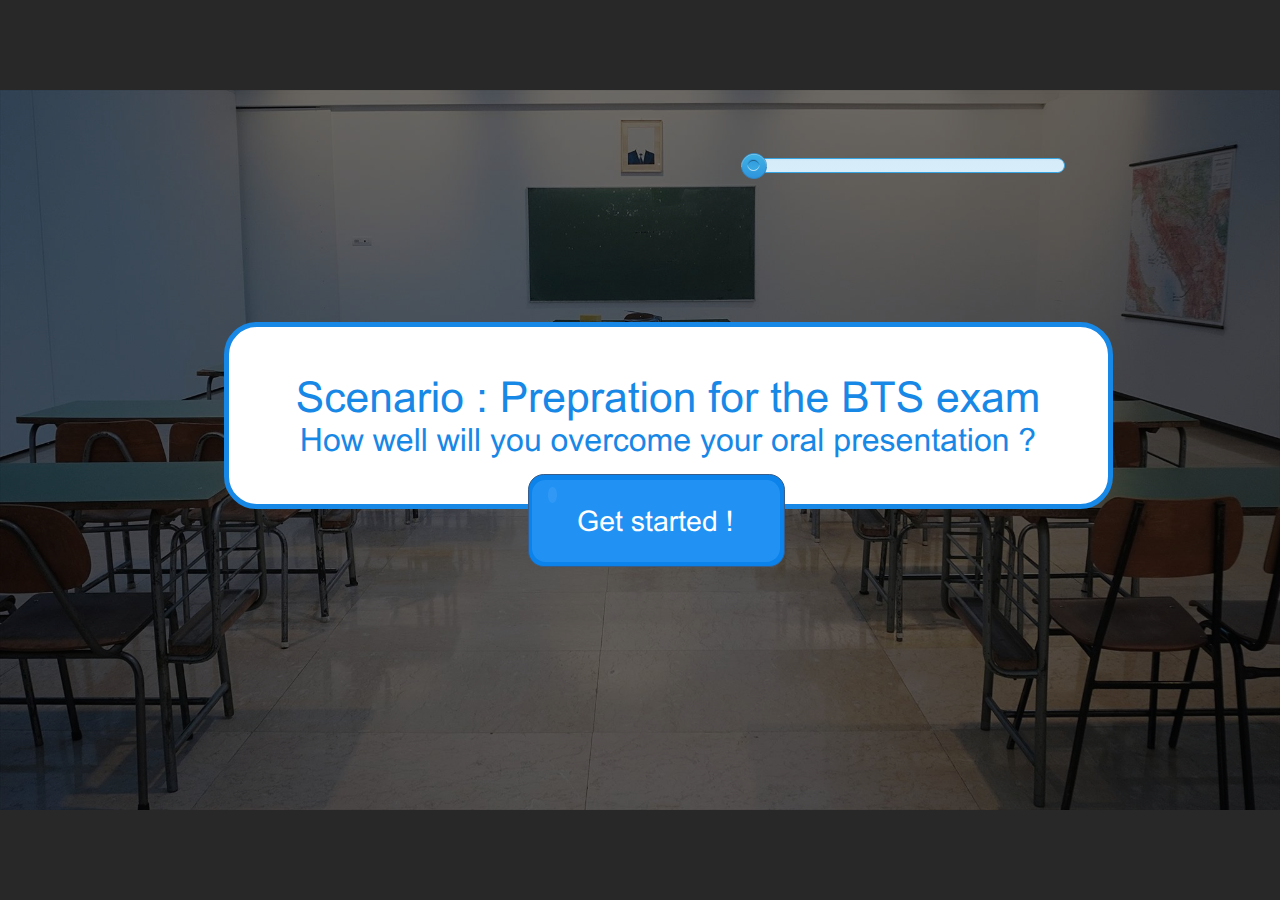
<file: index.html>
﻿<!doctype html>
<html lang="fr-FR">
<head>
  <meta charset="utf-8">
  <!-- Créé à l'aide de Storyline 360 - http://www.articulate.com  -->
  <!-- version: 3.80.31058.0 -->
  <title>BTS Preparation Anglais</title>
  <meta http-equiv="x-ua-compatible" content="IE=edge"/>
  <meta name="viewport" content="width=device-width,initial-scale=1,user-scalable=no,shrink-to-fit=no,minimal-ui"/>
  <meta name="apple-mobile-web-app-capable" content="yes"/>
  <style>
    html, body { height: 100%; padding: 0; margin: 0 }
    #app { height: 100%; width: 100%; }
  </style>

  <script>
    window.DS = {};
    window.globals = {
      DATA_PATH_BASE: '',
      HAS_FRAME: true,
      HAS_SLIDE: true,

      lmsPresent: false,
      tinCanPresent: false,
      cmi5Present: false,
      aoSupport: false,
      scale: 'noscale',
      captureRc: false,
      browserSize: 'optimal',
      bgColor: '#282828',
      features: 'ConnectionMessages,DropIn1,DropIn2,DropIn3,DropIn4,DropIn5,FullScreenToggle,HyperlinkHoverStateFix,LayerPresentAsDialog,MultipleQuizTracking,UpdatedThemeEditor',
      themeName: 'unified',
      preloaderColor: '#FFFFFF',
      suppressAnalytics: false,
      productChannel: 'stable',
      publishSource: 'storyline',
      aid: 'aid|3b5ae5a7-7839-450f-96aa-732e808370c3',
      cid: '928cc772-7557-4fa3-a72b-cc116b6e6fbd',
      playerVersion: '3.80.31058.0',
      publishTimestamp: '2023-10-14T09:15:13.9308254Z',
      maxIosVideoElements: 10,
      connectionSettings: { message: 'Vous%20%C3%AAtes%20hors%20ligne.%20Tentative%20de%20reconnexion...', useDarkTheme: false, mode: 'disabled' },

      
      parseParams: function(qs) {
        if (window.globals.parsedParams != null) {
          return window.globals.parsedParams;
        }
        qs = (qs || window.location.search.substr(1)).split('+').join(' ');
        var params = {},
            tokens,
            re = /[?&]?([^=]+)=([^&]*)/g;

        while (tokens = re.exec(qs)) {
          params[decodeURIComponent(tokens[1]).trim()] =
            decodeURIComponent(tokens[2]).trim();
        }
        window.globals.parsedParams = params;
        return params;
      }

    };
  </script>
  <script>
    var isIe11 = ('ActiveXObject' in window || window.MSBlobBuilder != null)
      && window.msCrypto != null && !window.ActiveXObject;
    if (isIe11) {
      window.globals.unsupportedBrowser = true;
      document.write(atob('[base64]'));
    }
  </script>
  
  <script>window.THREE = { };</script>
  
</head>
<body style="background: #282828" class="cs-HTML theme-unified">
  <!-- 360 -->
  <script>!function(){var e,i=/iPhone/i,o=/iPod/i,n=/iPad/i,t=/\biOS-universal(?:.+)Mac\b/i,r=/\bAndroid(?:.+)Mobile\b/i,a=/Android/i,d=/(?:SD4930UR|\bSilk(?:.+)Mobile\b)/i,p=/Silk/i,l=/Windows Phone/i,u=/\bWindows(?:.+)ARM\b/i,b=/BlackBerry/i,s=/BB10/i,c=/Opera Mini/i,f=/\b(CriOS|Chrome)(?:.+)Mobile/i,h=/Mobile(?:.+)Firefox\b/i,v=function(e){return void 0!==e&&"MacIntel"===e.platform&&"number"==typeof e.maxTouchPoints&&e.maxTouchPoints>1&&"undefined"==typeof MSStream};e=function(e){var m={userAgent:"",platform:"",maxTouchPoints:0};e||"undefined"==typeof navigator?"string"==typeof e?m.userAgent=e:e&&e.userAgent&&(m={userAgent:e.userAgent,platform:e.platform,maxTouchPoints:e.maxTouchPoints||0}):m={userAgent:navigator.userAgent,platform:navigator.platform,maxTouchPoints:navigator.maxTouchPoints||0};var g=m.userAgent,y=g.split("[FBAN");void 0!==y[1]&&(g=y[0]),void 0!==(y=g.split("Twitter"))[1]&&(g=y[0]);var A=function(e){return function(i){return i.test(e)}}(g),w={apple:{phone:A(i)&&!A(l),ipod:A(o),tablet:!A(i)&&(A(n)||v(m))&&!A(l),universal:A(t),device:(A(i)||A(o)||A(n)||A(t)||v(m))&&!A(l)},amazon:{phone:A(d),tablet:!A(d)&&A(p),device:A(d)||A(p)},android:{phone:!A(l)&&A(d)||!A(l)&&A(r),tablet:!A(l)&&!A(d)&&!A(r)&&(A(p)||A(a)),device:!A(l)&&(A(d)||A(p)||A(r)||A(a))||A(/\bokhttp\b/i)},windows:{phone:A(l),tablet:A(u),device:A(l)||A(u)},other:{blackberry:A(b),blackberry10:A(s),opera:A(c),firefox:A(h),chrome:A(f),device:A(b)||A(s)||A(c)||A(h)||A(f)},any:!1,phone:!1,tablet:!1};return w.any=w.apple.device||w.android.device||w.windows.device||w.other.device,w.phone=w.apple.phone||w.android.phone||w.windows.phone,w.tablet=w.apple.tablet||w.android.tablet||w.windows.tablet,w}(),"object"==typeof exports&&"undefined"!=typeof module?module.exports=e:"function"==typeof define&&define.amd?define((function(){return e})):this.isMobile=e}();
    window.isMobile.apple.tablet = window.isMobile.apple.tablet ||
      (navigator.platform === 'MacIntel' && navigator.maxTouchPoints > 1);
    window.isMobile.apple.device = window.isMobile.apple.device || window.isMobile.apple.tablet;
    window.isMobile.tablet = window.isMobile.tablet || window.isMobile.apple.tablet;
    window.isMobile.any = window.isMobile.any || window.isMobile.apple.tablet;
  </script>

  <div id="focus-sink" tabindex="-1"></div>

  <div id="preso"></div>
  <script>
    (function() {

      var classTypes = [ 'desktop', 'mobile', 'phone', 'tablet' ];

      var addDeviceClasses = function(prefix, testObj) {
        var curr, i;
        for (i = 0; i < classTypes.length; i++) {
          curr = classTypes[i];
          if (testObj[curr]) {
            document.body.classList.add(prefix + curr);
          }
        }
      };

      var params = window.globals.parseParams(),
          isDevicePreview = params.devicepreview === '1',
          isPhoneOverride = params.deviceType === 'phone' || (isDevicePreview && params.phone == '1'),
          isTabletOverride = (params.deviceType === 'tablet' || isDevicePreview) && !isPhoneOverride,
          isMobileOverride = isPhoneOverride || isTabletOverride;

      var deviceView = {
        desktop: !window.isMobile.any && !isMobileOverride,
        mobile: window.isMobile.any || isMobileOverride,
        phone: isPhoneOverride || (window.isMobile.phone && !isTabletOverride),
        tablet: isTabletOverride || window.isMobile.tablet
      };

      window.globals.deviceView = deviceView;
      window.isMobile.desktop = !window.isMobile.any;
      window.isMobile.mobile = window.isMobile.any;

      addDeviceClasses('view-', deviceView);

    })();
  </script>
  
  <script src='story_content/user.js' type=text/javascript></script>
  <div class="slide-loader"></div>

  <script>
    var doc = document, loader = doc.body.querySelector('.slide-loader'); [ 1, 2, 3 ].forEach(function(n) { var d = doc.createElement('div'); d.style.backgroundColor = window.globals.preloaderColor; d.classList.add('mobile-loader-dot'); d.classList.add('dot' + n); loader.appendChild(d); });
  </script>

  <div class="mobile-load-title-overlay" style="display: none">
    <div class="mobile-load-title">BTS Preparation Anglais</div>
  </div>

  <div class="mobile-chrome-warning"></div>

  
<style>
  .warn-connection-dialog {
    display: none;
    background: transparent;
    pointer-events: all;
    position: fixed;
    left: 0;
    top: 0;
    width: 100%;
    height: 100%;
    z-index: 999;
  }

  .warn-connection-content {
    pointer-events: all;
    border-radius: 4px;
    background: white;
    border: 1px solid #E7E7E7;
    color: #333333;
    box-shadow: 0 2px 4px rgba(0, 0, 0, 0.25);
    transition: all 150ms ease-out;
    position: absolute;
    white-space: nowrap;
  }

  .view-phone.is-landscape .warn-connection-content {
    left: 23px;
    bottom: 23px;
  }

  .view-tablet.is-landscape .warn-connection-content {
    left: 50%;
    top: 20px;
    transform: translateX(-50%);
  }

  .is-portrait .warn-connection-content {
    transform: translate(-50%, calc(-100% - 15px));
  }

  .warn-connection-content p {
    display: inline-block;
    margin: 0 8px 0 0;
    line-height: 33px;
    font-size: 11px;
  }

  .warn-connection-content svg {
    position: relative;
    vertical-align: middle;
    margin: 0 2px 2px 8px;
  }

  .view-desktop .warn-connection-content {
    left: 1.5em;
    bottom: 1.5em;
  }

  .view-desktop .warn-connection-content p {
    font-size: 1.1em;
  }

  .is-offline .warn-connection-dialog {
    display: block;
  }

  .is-offline .cs-panel * {
    pointer-events: none !important;
  }

  .is-offline .cs-panel {
    pointer-events: all !important;
  }

  .is-offline #nav-controls * {
    pointer-events: none !important;
  }

  .is-offline #nav-controls {
    pointer-events: all !important;
  }
</style>

<div class="warn-connection-dialog" role="alertdialog" aria-modal="true" tabindex="0" aria-labelledby="warn-connection-message">
  <div class="warn-connection-content">
    <svg width="17" height="15" viewBox="0 0 17 15" xmlns="http://www.w3.org/2000/svg">
      <path fill="#8F0000" stroke="white" d="M16.07,12.98 L15.88,12.23 L9.51,1.21 C8.97,0.26,7.6,0.26,7.06,1.21 L0.69,12.23 C0.15,13.16,0.81,14.36,1.91,14.36 H14.65 C15.47,14.36,16.05,13.7,16.07,12.98 Z"/>
      <path fill="white" stroke="white" d="M8.58,5.5 C8.35,5.28,8.5,5.35,8.21,5.32 C8.09,5.35,7.97,5.49,7.96,5.67 C7.97,5.79,7.98,5.92,7.98,6.04 L7.98,6.04 C7.99,6.17,8,6.31,8.01,6.43 L8.01,6.44 C8.03,6.92,8.06,7.41,8.09,7.9 L8.09,7.9 C8.12,8.39,8.14,8.88,8.17,9.37 C8.17,9.39,8.18,9.42,8.2,9.44 C8.23,9.46,8.25,9.47,8.28,9.47 C8.31,9.47,8.34,9.46,8.35,9.44 C8.37,9.43,8.38,9.4,8.39,9.35 L8.39,9.34 C8.39,9.24,8.4,9.15,8.4,9.05 L8.4,9.05 C8.41,8.96,8.41,8.86,8.42,8.75 C8.43,8.44,8.45,8.12,8.47,7.81 L8.47,7.81 C8.49,7.49,8.51,7.18,8.53,6.87 C8.55,6.46,8.56,6.05,8.59,5.64 L8.6,5.62 C8.6,5.57,8.59,5.53,8.58,5.5 L8.21,5.32 Z"/>
      <circle fill="white" stroke="white" cx="8.3" cy="11.35" r="0.3"/>
    </svg>
    <p id="warn-connection-message">You are offline. Trying to reconnect...</p>
  </div>
</div>

<script>
  (function() {
    window.DS.connection = {
      warningShown: false,
      assets: {},
      loadingAssetGroup: false,
      retryDelay: 500
    };

    var connectionSettings = window.globals.connectionSettings || {};

    // The `window.globals.features` variable must be set in `webpack.dev.config` when testing locally - it is not enough
    // to have it in the data - but it must be set there as well.
    var useConnectionMessages = window.AbortController != null &&
      window.location.protocol != 'file:' &&
      window.globals.features.indexOf('ConnectionMessages') != -1 &&
      connectionSettings.mode === 'normal';

    window.DS.connection.useConnectionMessages = useConnectionMessages;

    var assetCount = 0;
    var checkLoadedId;


    if (useConnectionMessages && connectionSettings != null) {
      var contentEl = document.querySelector('.warn-connection-content');
      var messageEl = contentEl.querySelector('p');

      if (connectionSettings.useDarkTheme) {
        contentEl.style.borderColor = '#BABBBA';
        contentEl.style.backgroundColor = '#282828';
        contentEl.style.color = '#FFFFFF';
      }

      if (connectionSettings.message != null) {
        messageEl.textContent = window.decodeURIComponent(connectionSettings.message);
      }
    }

    function checkAssetsReady() {
      for (var i in DS.connection.assets) {
        if (!DS.connection.assets[i].success) {
          return false;
        }
      }
      return true;
    }

    function stopAssetGroup() {
      if (!useConnectionMessages) { return; }

      assetCount = 0;

      DS.connection.oldAssetGroup = DS.connection.assets;
      DS.connection.assets = {};
      DS.connection.loadingAssetGroup = false;
      clearInterval(checkLoadedId);
    }

    function startAssetGroup() {
      if (!useConnectionMessages) { return; }
      var ticks = 0;
      clearInterval(checkLoadedId);
      checkLoadedId = setInterval(function() {
        var loaded = 0;
        if (assetCount === 0 && loaded === 0) {
          clearInterval(checkLoadedId);
          return;
        }

        for (var i in DS.connection.assets) {
          if (DS.connection.assets[i].success) {
            loaded++;
          }
        }

        if (assetCount === loaded && checkAssetsReady()) {
          for (var i in DS.connection.assets) {
            if (DS.connection.assets[i].action) {
              DS.connection.assets[i].action();
            }
          }
          hideWarning();
          stopAssetGroup();
        }
      }, 100)
    }

    function requiredAsset(url, action, retry, type) {
      if (!useConnectionMessages) { return; }
      if (DS.connection.assets[url]) { return; }

      DS.connection.assets[url] = {
        success: false, action: action, retry: retry, type: type
      };
      assetCount = Object.keys(DS.connection.assets).length;
      if (!DS.connection.loadingAssetGroup) {
        startAssetGroup();
      }
      DS.connection.loadingAssetGroup = true;
    }

    function assetLoaded(url) {
      if (!useConnectionMessages) { return; }
      if (DS.connection.assets[url]) {
        DS.connection.assets[url].success = true;
      }
    }

    function assetFailed(url) {
      if (!useConnectionMessages) { return; }
      if (!DS.connection.assets[url]) {
        if (/\.js$/.test(url) && url.indexOf('transcripts') === -1) {
          setTimeout(function() {
            if (DS.connection.lastSlideLoaded != null) {
              DS.connection.lastSlideLoaded();
            }
          }, DS.connection.retryDelay);
        }
        return;
      }
      if (!DS.connection.warningShown) { showWarning(); }
      if (DS.connection.assets[url].retry) {
        setTimeout(function() {
          if (!DS.connection.assets[url].success) {
            DS.connection.assets[url].retry()
          }
        }, DS.connection.retryDelay);
      }
    }

    function hideWarning() {
      document.body.classList.remove('is-offline');
      DS.connection.warningShown = false;
      enableKeys();
    }
    DS.connection.hideWarning = hideWarning

    function showWarning(btn) {
      document.body.classList.add('is-offline')
      DS.connection.warningShown = true;
      updateWarningPosition();
      disableKeys();
    }

    function updateWarningPosition() {
      if (!DS.connection.warningShown) {
        return;
      }

      var isPortrait = document.body.classList.contains('is-portrait');
      var warningEl = document.querySelector('.warn-connection-content');

      if (isPortrait) {
        var slide = document.querySelector('.primary-slide');
        var slideRect = slide.getBoundingClientRect();

        warningEl.style.top = `${slideRect.top}px`
        warningEl.style.left = `${slideRect.left + slideRect.width / 2}px`
      } else {
        warningEl.style.top = null;
        warningEl.style.left = null;
      }

      window.requestAnimationFrame(updateWarningPosition);
    }

    function onDisableKeyDown(e) {
      e.preventDefault();
      e.stopImmediatePropagation();
    }

    function onDisableKeyUp(e) {
      e.preventDefault();
      e.stopImmediatePropagation();
    }

    var accStyle = document.createElement('style');
    var warnDialogEl = document.querySelector('.warn-connection-dialog');

    function disableKeys() {
      if (DS.views.nsStack.length === 1) {
        DS.views.nsStack[0].tabReachable = false
        DS.views.nsStack[0].updateTabIndex(true, true);
      }

      accStyle.innerHTML = '.acc-shadow-dom { display: none; }';
      document.body.appendChild(accStyle);

      warnDialogEl.parentNode.append(warnDialogEl);
      warnDialogEl.focus();
    }

    function enableKeys() {
      document.body.removeChild(accStyle);
      if (DS.views.nsStack.length === 1 && DS.views.nsStack[0].name === '_frame') {
        DS.views.nsStack[0].tabReachable = true;
        DS.views.nsStack[0].updateTabIndex();
      }
    }

    // these will all be noops if the feature flag isn't set in
    // the data and `window.globals.features`
    DS.connection.requiredAsset = requiredAsset;
    DS.connection.assetLoaded = assetLoaded;
    DS.connection.assetFailed = assetFailed;
    DS.connection.stopAssetGroup = stopAssetGroup;
    DS.connection.startAssetGroup = startAssetGroup;
  })();
</script>


  <script>
    
    if (window.autoSpider && window.vInterfaceObject) {
      document.querySelector('.mobile-load-title-overlay').style.display = 'none';
    }
  </script>

  

  <link rel="stylesheet" href="html5/data/css/output.min.css" data-noprefix/>
</body>
<script src="html5/lib/scripts/bootstrapper.min.js"></script>
</html>
</file>
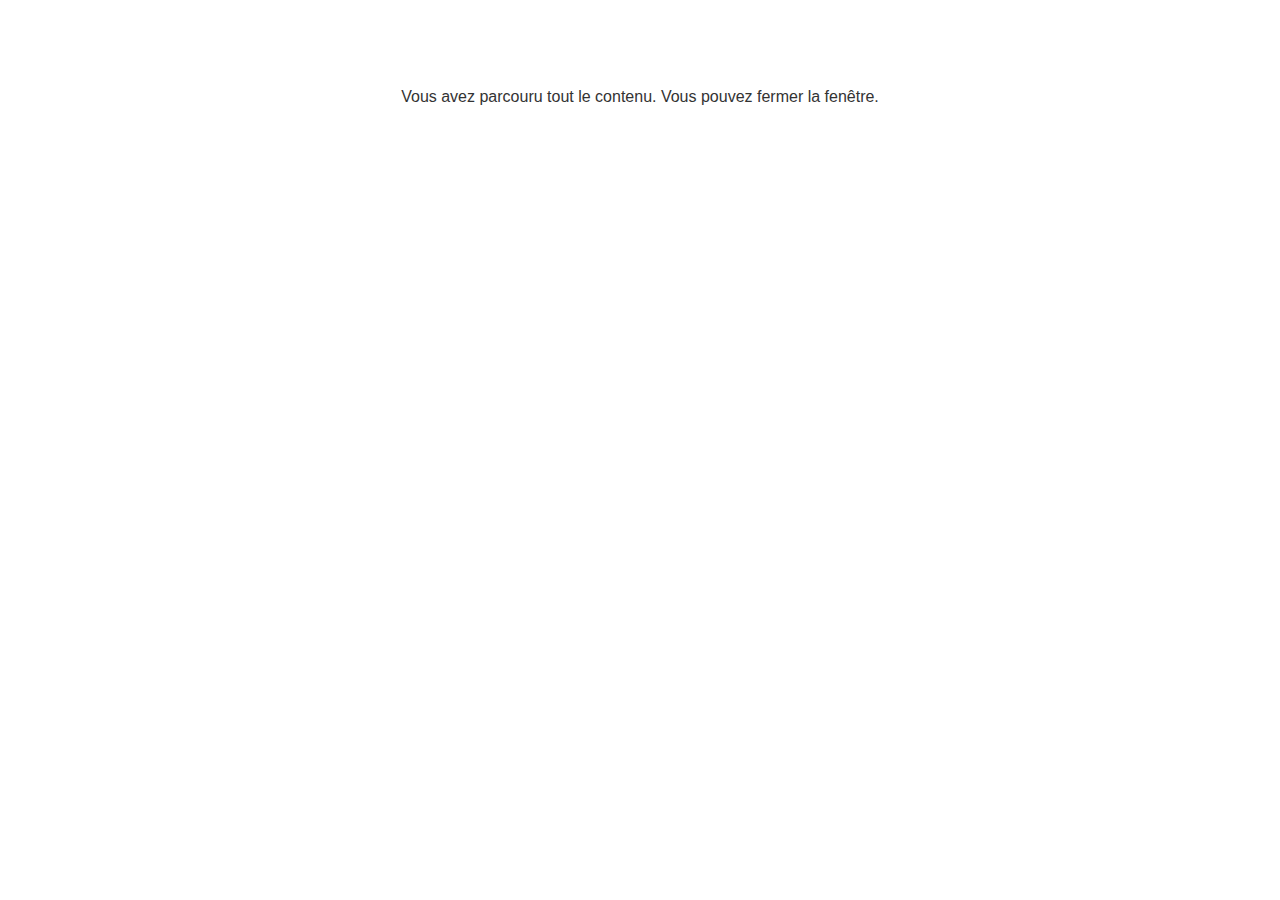
<file: lms/goodbye.html>
<!doctype html>
<html>
<body style="background-color: #ffffff;">

<p role="alert" style="color: #333333;font-family: Lato, articulate, tahoma, arial;font-size: medium;text-align: center;">
<br><br><br><br>
Vous avez parcouru tout le contenu. Vous pouvez fermer la fenêtre.
</p>

</body>
</html>
</file>
